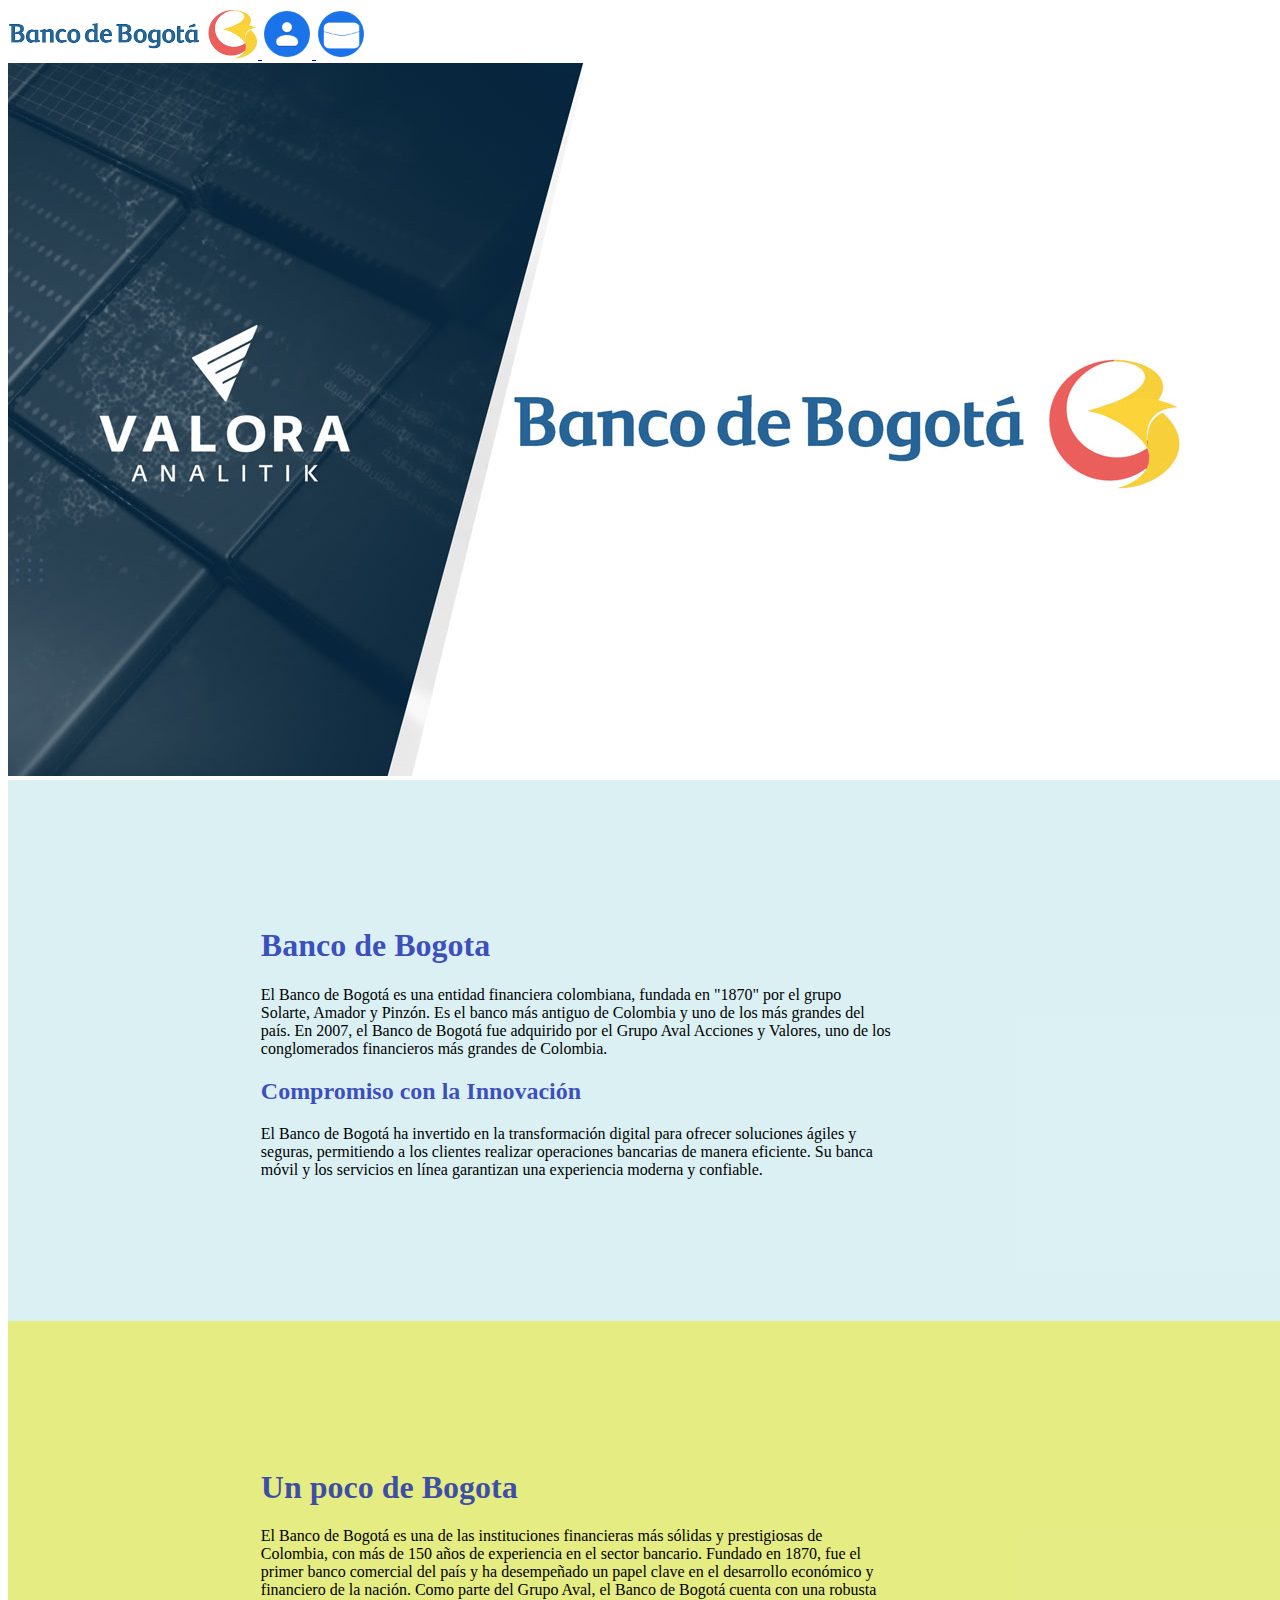
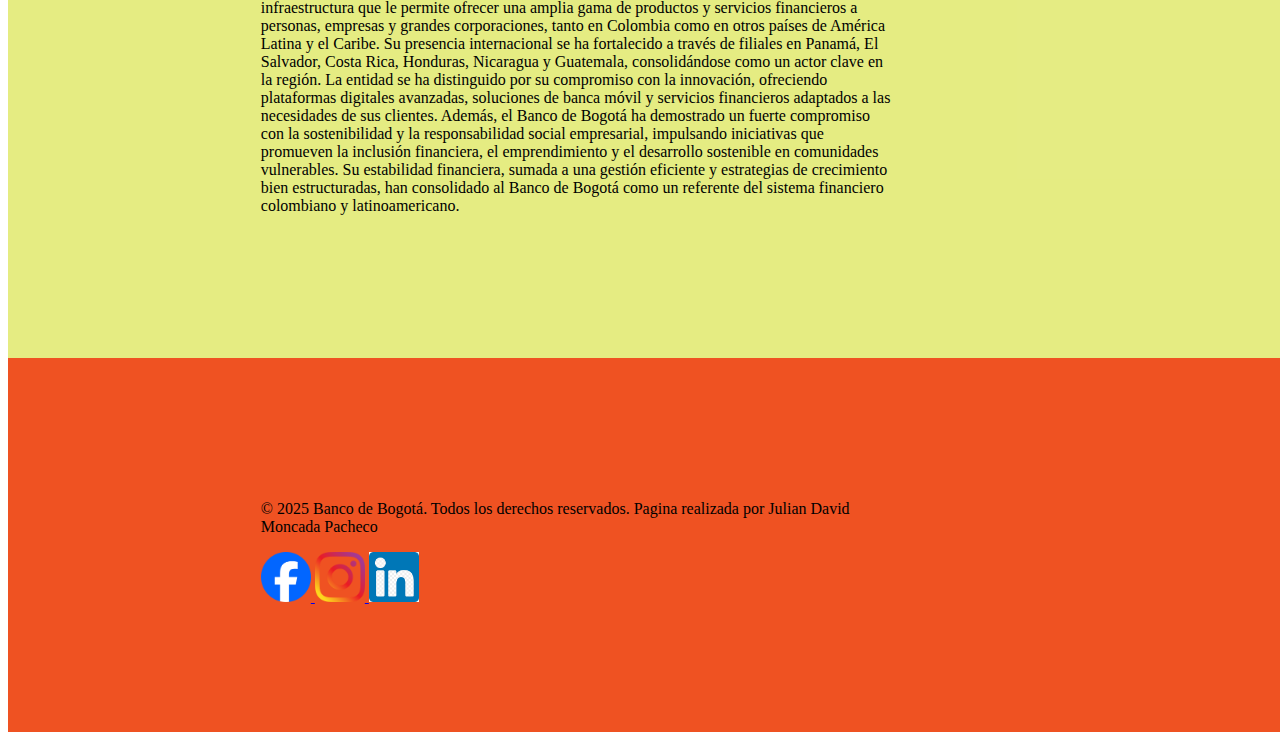
<file: index.html>
<!DOCTYPE html>
<html lang="es">
<head>
    <meta charset="UTF-8">
    <meta name="viewport" content="width=device-width, initial-scale=1.0">
    <title>bancodebogota</title>
    <style>
		p {
			color: rgb(0, 0, 0);
		}
	</style>
	<link rel="stylesheet" href="css/style.css">
    <div class="icon">
        <a href="#">
            <img src="img/logo.png" alt="no_carga_mensaje" title="Ir al index" width="250px">
        </a>
    
        <a href="paginas/contactos.html">
            <img src="img/contactos.png" alt="no_carga_mensaje" title="Ir a pagina Contactos" width="50px">
        </a>
    
        <a href="paginas/servicios.html">
            <img src="img/epa.png" alt="no_carga_mensaje" title="Ir a pagina Servicios" width="50px">
        </a>
    </div>
    
    <div class="img-empresa">
        <img src="img/banco-de-Bogota.jpg" alt="no_carga_imagen" title="Banco">
    </div>
</head>
<body>
    <div class="divHSL">
        <h1 class="pDiferente">Banco de Bogota</h1>
        <p>El Banco de Bogotá es una entidad financiera colombiana, fundada en "1870" por el grupo Solarte, Amador y Pinzón. Es el banco más antiguo de Colombia y uno de los más grandes del país. En 2007, el Banco de Bogotá fue adquirido por el Grupo Aval Acciones y Valores, uno de los conglomerados financieros más grandes de Colombia.</p>
        <h2 class="pDiferente">Compromiso con la Innovación</h2>
        <p>El Banco de Bogotá ha invertido en la transformación digital para ofrecer soluciones ágiles y seguras, permitiendo a los clientes realizar operaciones bancarias de manera eficiente. Su banca móvil y los servicios en línea garantizan una experiencia moderna y confiable.</p>
    </div>
    <div class="divHS">
        <h1 class="pDiferente">Un poco de Bogota</h1>
        <p>El Banco de Bogotá es una de las instituciones financieras más sólidas y prestigiosas de Colombia, con más de 150 años de experiencia en el sector bancario. Fundado en 1870, fue el primer banco comercial del país y ha desempeñado un papel clave en el desarrollo económico y financiero de la nación. Como parte del Grupo Aval, el Banco de Bogotá cuenta con una robusta infraestructura que le permite ofrecer una amplia gama de productos y servicios financieros a personas, empresas y grandes corporaciones, tanto en Colombia como en otros países de América Latina y el Caribe. Su presencia internacional se ha fortalecido a través de filiales en Panamá, El Salvador, Costa Rica, Honduras, Nicaragua y Guatemala, consolidándose como un actor clave en la región. La entidad se ha distinguido por su compromiso con la innovación, ofreciendo plataformas digitales avanzadas, soluciones de banca móvil y servicios financieros adaptados a las necesidades de sus clientes. Además, el Banco de Bogotá ha demostrado un fuerte compromiso con la sostenibilidad y la responsabilidad social empresarial, impulsando iniciativas que promueven la inclusión financiera, el emprendimiento y el desarrollo sostenible en comunidades vulnerables. Su estabilidad financiera, sumada a una gestión eficiente y estrategias de crecimiento bien estructuradas, han consolidado al Banco de Bogotá como un referente del sistema financiero colombiano y latinoamericano.</p>
    </div>
    <div class="divHL">
        <footer>
            <p>© 2025 Banco de Bogotá. Todos los derechos reservados. Pagina realizada por Julian David Moncada Pacheco</p>
            <div class="icon">
                <a href="https://es-la.facebook.com/">
                    <img src="img/Facebook.png" alt="no_carga_mensaje" title="Ir al index" width="50px">
                </a>
            
                <a href="https://www.instagram.com/">
                    <img src="img/aea.png" alt="no_carga_mensaje" title="Ir a pagina Contactos" width="50px">
                </a>
            
                <a href="https://www.linkedin.com/login">
                    <img src="img/linkedin.png" alt="no_carga_mensaje" title="Ir a pagina Servicios" width="50px">
                </a>
            </div>       
    <div/>        
</body>    
</html>
</file>
<file: css/style.css>
body{
    background-color:rgb(255, 255, 255);
}
.pDiferente{
    color:rgba(15, 34, 177, 0.79);
}
.divHSL{
    width: 50%;
    background-color:hsla(187, 52%, 78%, 0.427);
    padding-top: 10%;
    padding-left: 20%;
    padding-right: 50%;
    padding-bottom: 10%;
    
}
.divHS{
    width: 50%;
    background-color:hsla(64, 73%, 69%, 0.91);
    padding-top: 10%;
    padding-left: 20%;
    padding-right: 50%;
    padding-bottom: 10%;
    
}
.divHL{
    width: 50%;
    background-color:hsla(14, 90%, 49%, 0.91);
    padding-top: 10%;
    padding-left: 20%;
    padding-right: 50%;
    padding-bottom: 10%;
    
}
</file>
